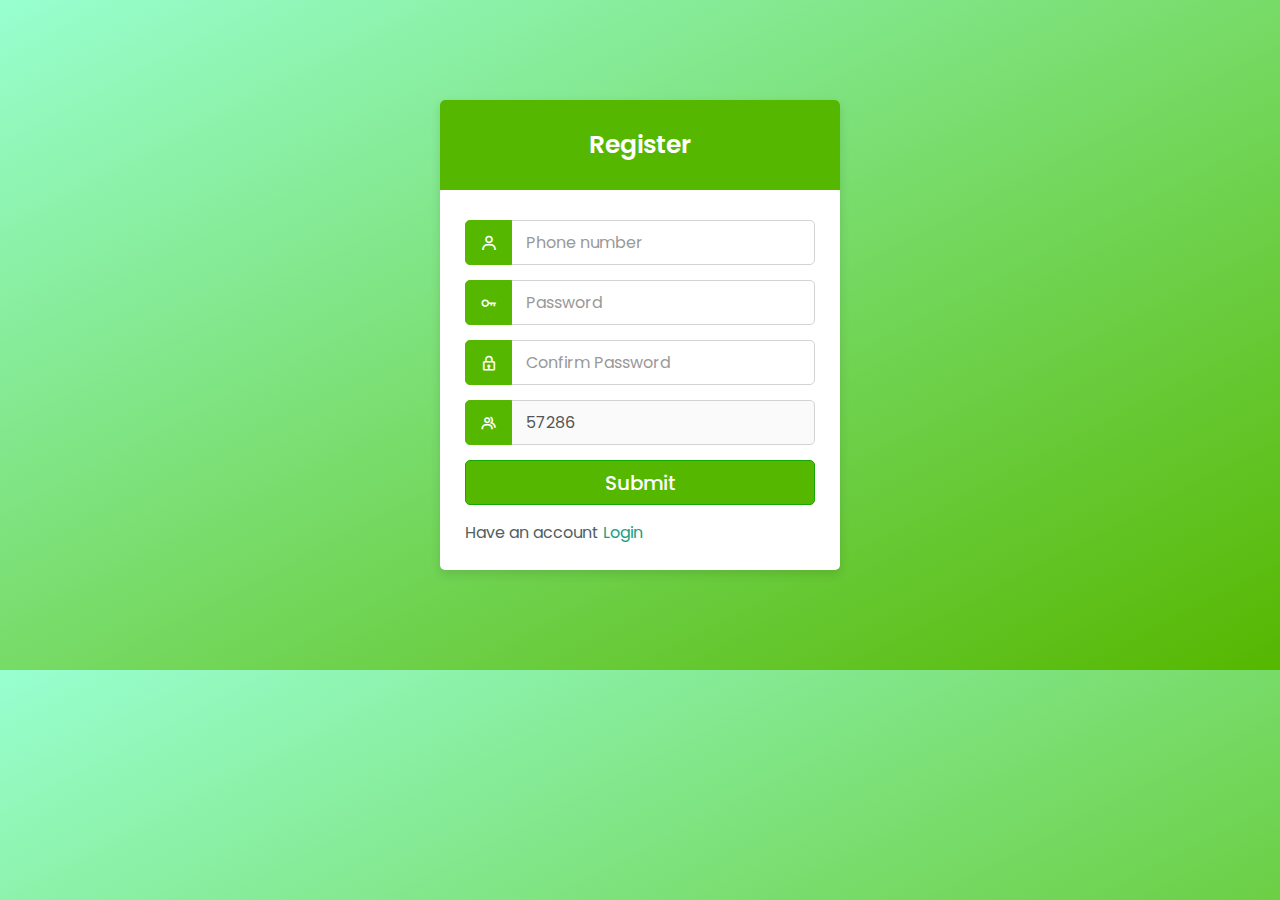
<file: index.html>
<!DOCTYPE html>
<!-- Created By CodingLab - www.codinglabweb.com -->
<html lang="en" dir="ltr">
  <head>
    <meta charset="utf-8">
    <meta name="viewport" content="width=device-width, initial-scale=1.0">
     <title>Register</title> 
    <link rel="stylesheet" href="https://cdn.jsdelivr.net/npm/boxicons@latest/css/boxicons.min.css">
    <meta property="og:image" content="https://knowread.github.io/base/assets/img/kasp%20logo.png">
    <meta property="og:image:type" content="image/png">
    <meta property="og:image:width" content="1024">
    <meta property="og:image:height" content="1024">
    <meta property="og:type" content="website" />
    <meta property="og:url" content="https://knowread.github.io/base/"/>
    <meta property="og:title" content="Knowread" />
    <meta property="og:description" content="Earn USD by completing simple tasks." />
  </head>
        <link rel="stylesheet" href="../assets/css/styles.css">
  <style type="text/css">
    @import url('https://fonts.googleapis.com/css2?family=Poppins:wght@200;300;400;500;600;700&display=swap');
*{
  margin: 0;
  padding: 0;
  box-sizing: border-box;
  font-family: 'Poppins',sans-serif;
}
body{
  background-image: linear-gradient(to bottom right, #98ffd0, #56b700);
  overflow: hidden;
}
::selection{
  background: rgba(26,188,156,0.3);
}
.container{
  max-width: 440px;
  padding: 0 20px;
  margin: 100px auto;
}
.wrapper{
  width: 100%;
  background: #fff;
  border-radius: 5px;
  box-shadow: 0px 4px 10px 1px rgba(0,0,0,0.1);
}
.wrapper .title{
  height: 90px;
  background: #56b700;
  border-radius: 5px 5px 0 0;
  color: #fff;
  font-size: 25px;
  font-weight: 600;
  display: flex;
  align-items: center;
  justify-content: center;
}
.wrapper form{
  padding: 30px 25px 25px 25px;
}
.wrapper form .row{
  height: 45px;
  margin-bottom: 15px;
  position: relative;
}
.wrapper form .row input{
  height: 100%;
  width: 100%;
  outline: none;
  padding-left: 60px;
  border-radius: 5px;
  border: 1px solid lightgrey;
  font-size: 16px;
  transition: all 0.3s ease;
}
form .row input:focus{
  border-color: #56b700;
}
form .row input::placeholder{
  color: #999;
}
.wrapper form .row i{
  position: absolute;
  width: 47px;
  height: 100%;
  color: #fff;
  font-size: 18px;
  background: #56b700;
  border: 1px solid #56b700;
  border-radius: 5px 0 0 5px;
  display: flex;
  align-items: center;
  justify-content: center;
}
.wrapper form .pass{
  margin: -8px 0 20px 0;
}
.wrapper form .pass a{
  color: #56b700;
  font-size: 17px;
  text-decoration: none;
}
.wrapper form .pass a:hover{
  text-decoration: underline;
}
.wrapper form .button input{
  color: #fff;
  font-size: 20px;
  font-weight: 500;
  padding-left: 0px;
  background: #56b700;
  border: 1px solid #16a802;
  cursor: pointer;
}
form .button input:hover{
  background: #16a802;
}
.wrapper form .signup-link{
  text-align: center;
  margin-top: 20px;
  font-size: 10px;
}
.wrapper form .signup-link a{
  color: #16a085;
  text-decoration: none;
}
form .signup-link a:hover{
  text-decoration: underline;
}
  </style>
  <body>
    <div class="container">
      <div class="wrapper">
        <div class="title"><span>Register</span></div>
        <form action="dashboards/task1.html">
          <div class="row">
            <i class='bx bx-user'></i>
            <input type="tel" placeholder="Phone number" required>
          </div>
          <div class="row">
            <i class='bx bx-key'></i>
            <input type="password" placeholder="Password" required>
          </div>
          <div class="row">
            <i class='bx bx-lock'></i>
            <input type="password" placeholder="Confirm Password" required>
          </div>
          <div class="row">
            <i class='bx bx-group'></i>
            <input type="Number" placeholder="Invitation code" value="57286" disabled>
          </div>
          <div class="row button">
            <input type="submit" value="Submit">
          </div>
          <p>Have an account <a href="login-api.html" style="text-decoration: none; color: #16a085;">Login</a></p>
        </form>
      </div>
    </div>

  </body>
  
</html>
</file>
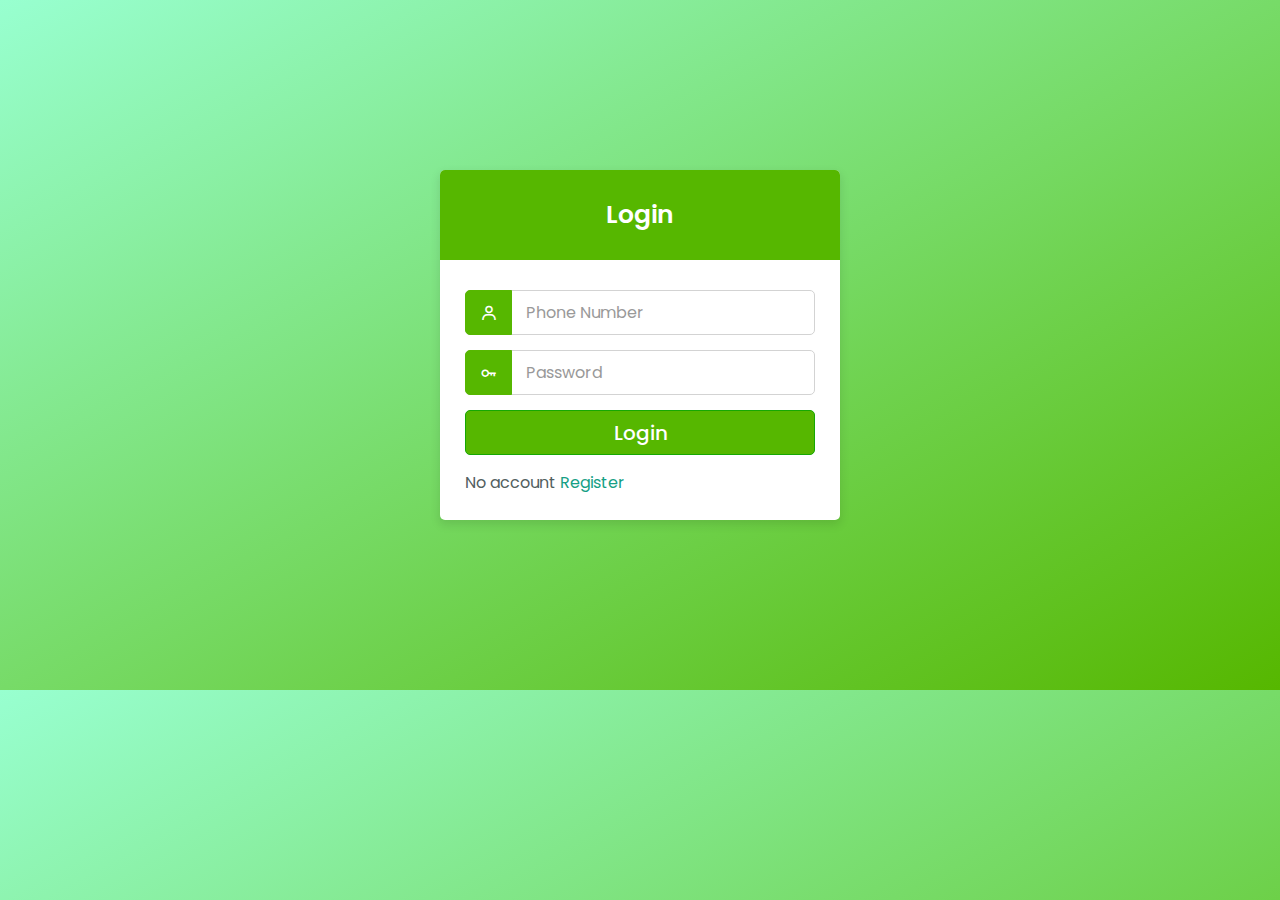
<file: login-api.html>
<!DOCTYPE html>
<!-- Created By CodingLab - www.codinglabweb.com -->
<html lang="en" dir="ltr">
  <head>
    <meta charset="utf-8">
    <meta name="viewport" content="width=device-width, initial-scale=1.0">
     <title>Login</title> 
    <link rel="stylesheet" href="https://cdn.jsdelivr.net/npm/boxicons@latest/css/boxicons.min.css">
  </head>
        <link rel="stylesheet" href="../assets/css/styles.css">
  <style type="text/css">
    @import url('https://fonts.googleapis.com/css2?family=Poppins:wght@200;300;400;500;600;700&display=swap');
*{
  margin: 0;
  padding: 0;
  box-sizing: border-box;
  font-family: 'Poppins',sans-serif;
}
body{
  background-image: linear-gradient(to bottom right, #98ffd0, #56b700);
  overflow: hidden;
}
::selection{
  background: rgba(26,188,156,0.3);
}
.container{
  max-width: 440px;
  padding: 0 20px;
  margin: 170px auto;
}
.wrapper{
  width: 100%;
  background: #fff;
  border-radius: 5px;
  box-shadow: 0px 4px 10px 1px rgba(0,0,0,0.1);
}
.wrapper .title{
  height: 90px;
  background: #56b700;
  border-radius: 5px 5px 0 0;
  color: #fff;
  font-size: 25px;
  font-weight: 600;
  display: flex;
  align-items: center;
  justify-content: center;
}
.wrapper form{
  padding: 30px 25px 25px 25px;
}
.wrapper form .row{
  height: 45px;
  margin-bottom: 15px;
  position: relative;
}
.wrapper form .row input{
  height: 100%;
  width: 100%;
  outline: none;
  padding-left: 60px;
  border-radius: 5px;
  border: 1px solid lightgrey;
  font-size: 16px;
  transition: all 0.3s ease;
}
form .row input:focus{
  border-color: #56b700;
}
form .row input::placeholder{
  color: #999;
}
.wrapper form .row i{
  position: absolute;
  width: 47px;
  height: 100%;
  color: #fff;
  font-size: 18px;
  background: #56b700;
  border: 1px solid #56b700;
  border-radius: 5px 0 0 5px;
  display: flex;
  align-items: center;
  justify-content: center;
}
.wrapper form .pass{
  margin: -8px 0 20px 0;
}
.wrapper form .pass a{
  color: #56b700;
  font-size: 17px;
  text-decoration: none;
}
.wrapper form .pass a:hover{
  text-decoration: underline;
}
.wrapper form .button input{
  color: #fff;
  font-size: 20px;
  font-weight: 500;
  padding-left: 0px;
  background: #56b700;
  border: 1px solid #16a802;
  cursor: pointer;
}
form .button input:hover{
  background: #16a802;
}
.wrapper form .signup-link{
  text-align: center;
  margin-top: 20px;
  font-size: 10px;
}
.wrapper form .signup-link a{
  color: #16a085;
  text-decoration: none;
}
form .signup-link a:hover{
  text-decoration: underline;
}
  </style>
  <body>
    <div class="container">
      <div class="wrapper">
        <div class="title"><span>Login</span></div>
        <form action="dashboards/dashboard.html#home">
          <div class="row">
            <i class='bx bx-user'></i>
            <input type="tel" placeholder="Phone Number" required>
          </div>
          <div class="row">
            <i class='bx bx-key'></i>
            <input type="password" placeholder="Password" required>
          </div>
          <div class="row button">
            <input type="submit" value="Login">
          </div>
          <p>No account <a href="index.html" style="text-decoration: none; color: #16a085;">Register</a></p>
        </form>
      </div>
    </div>

  </body>
  
</html>
</file>
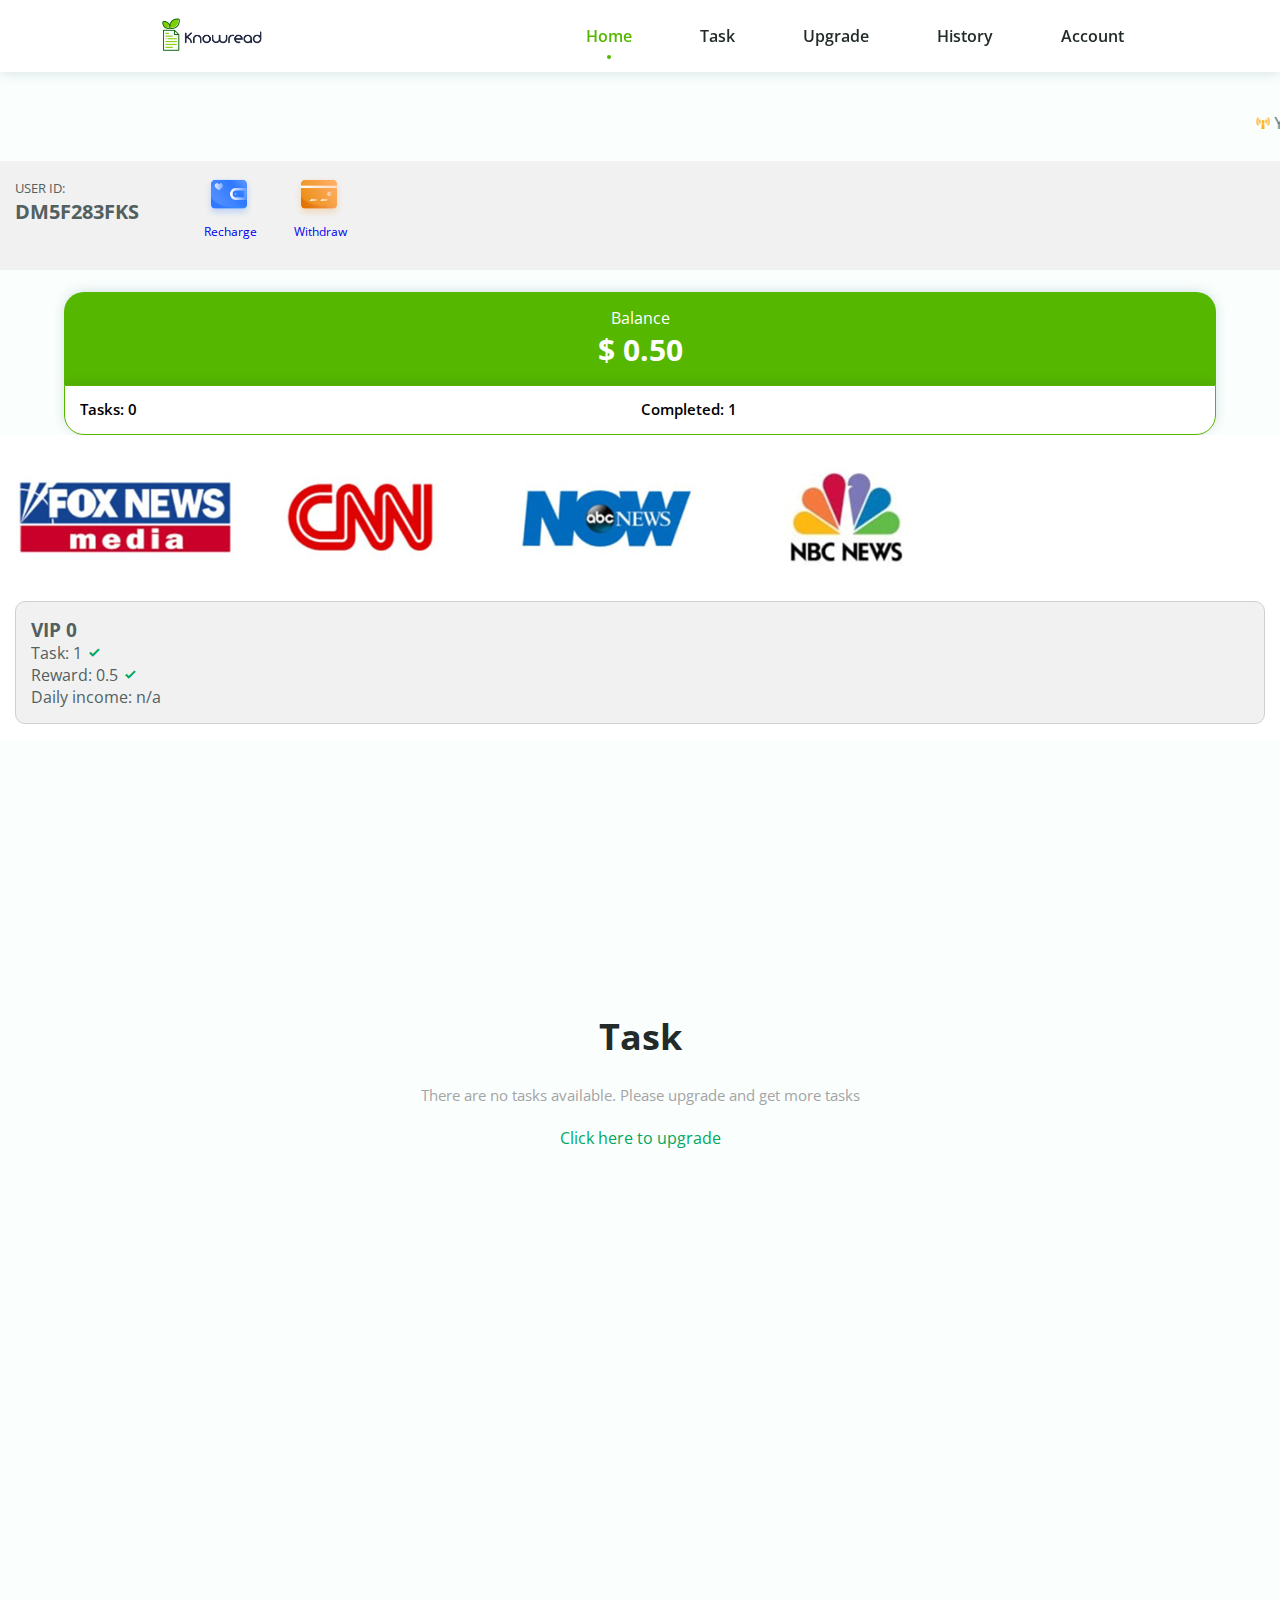
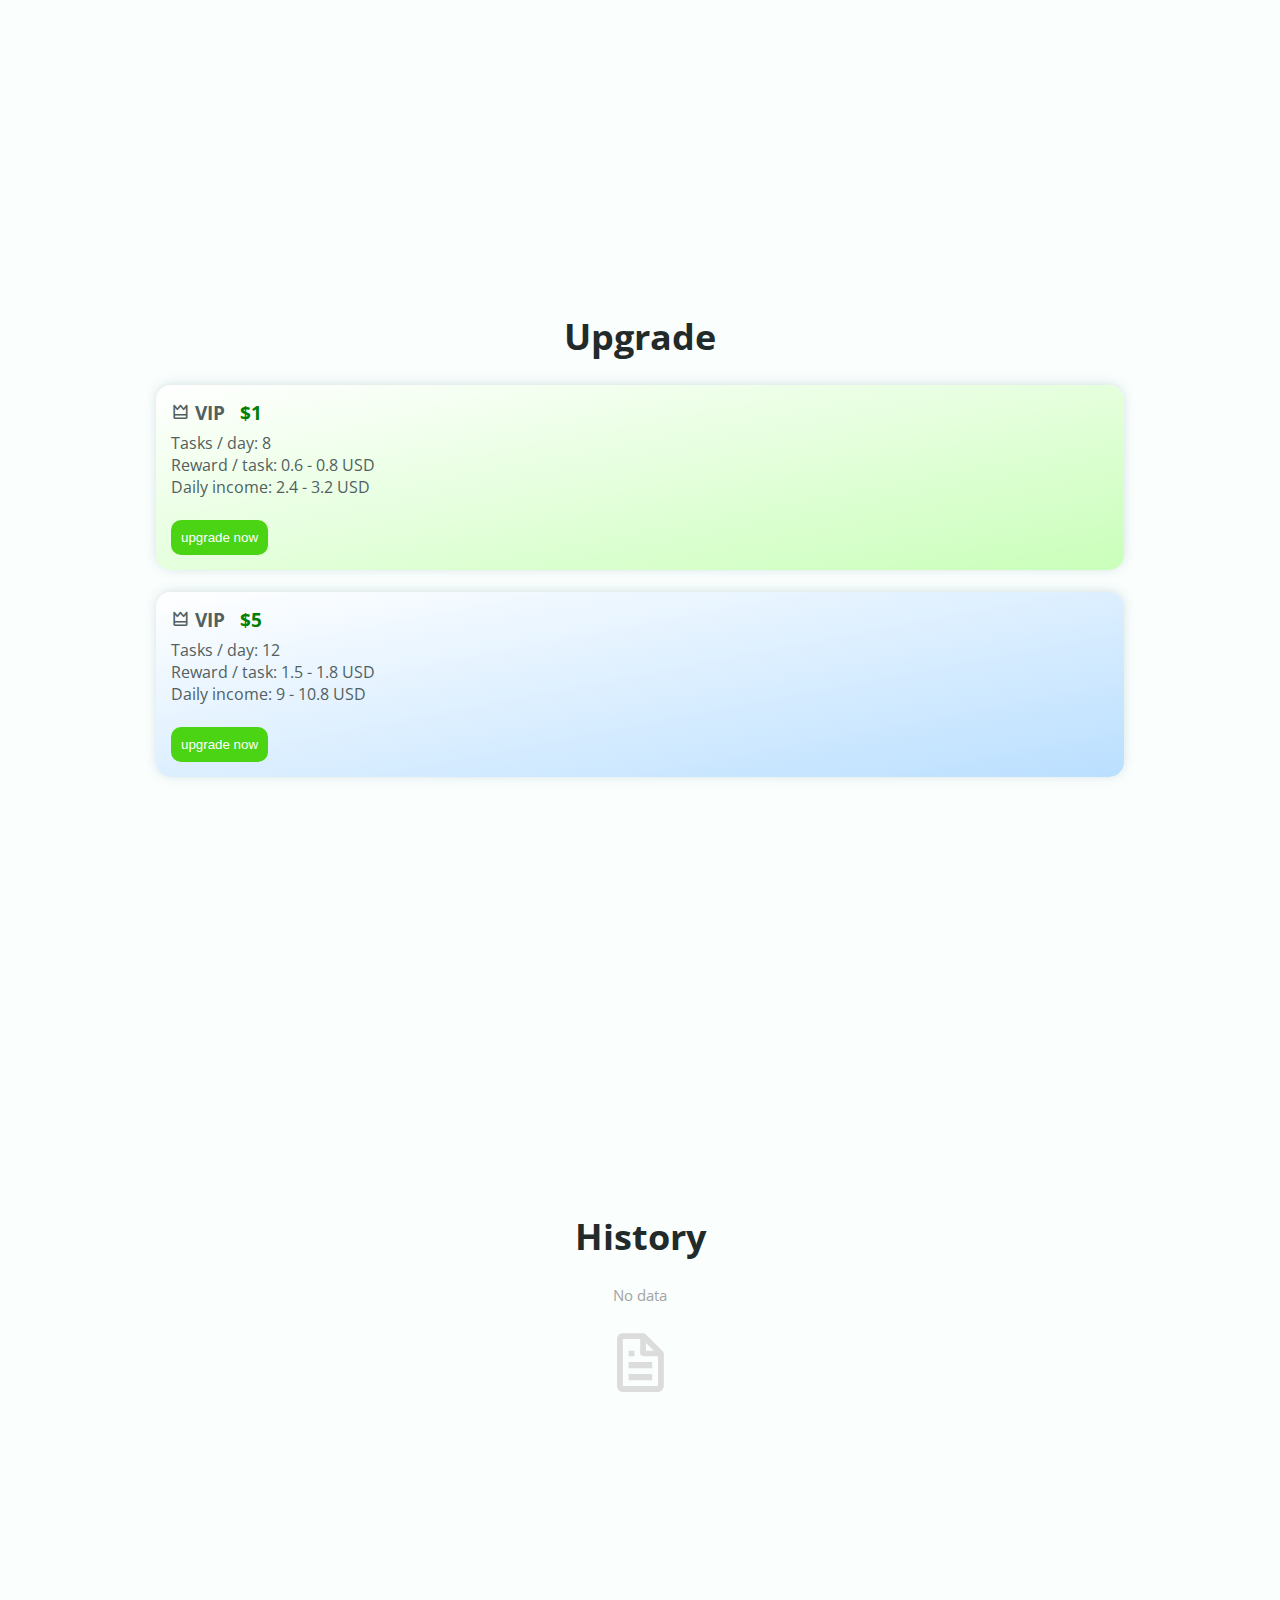
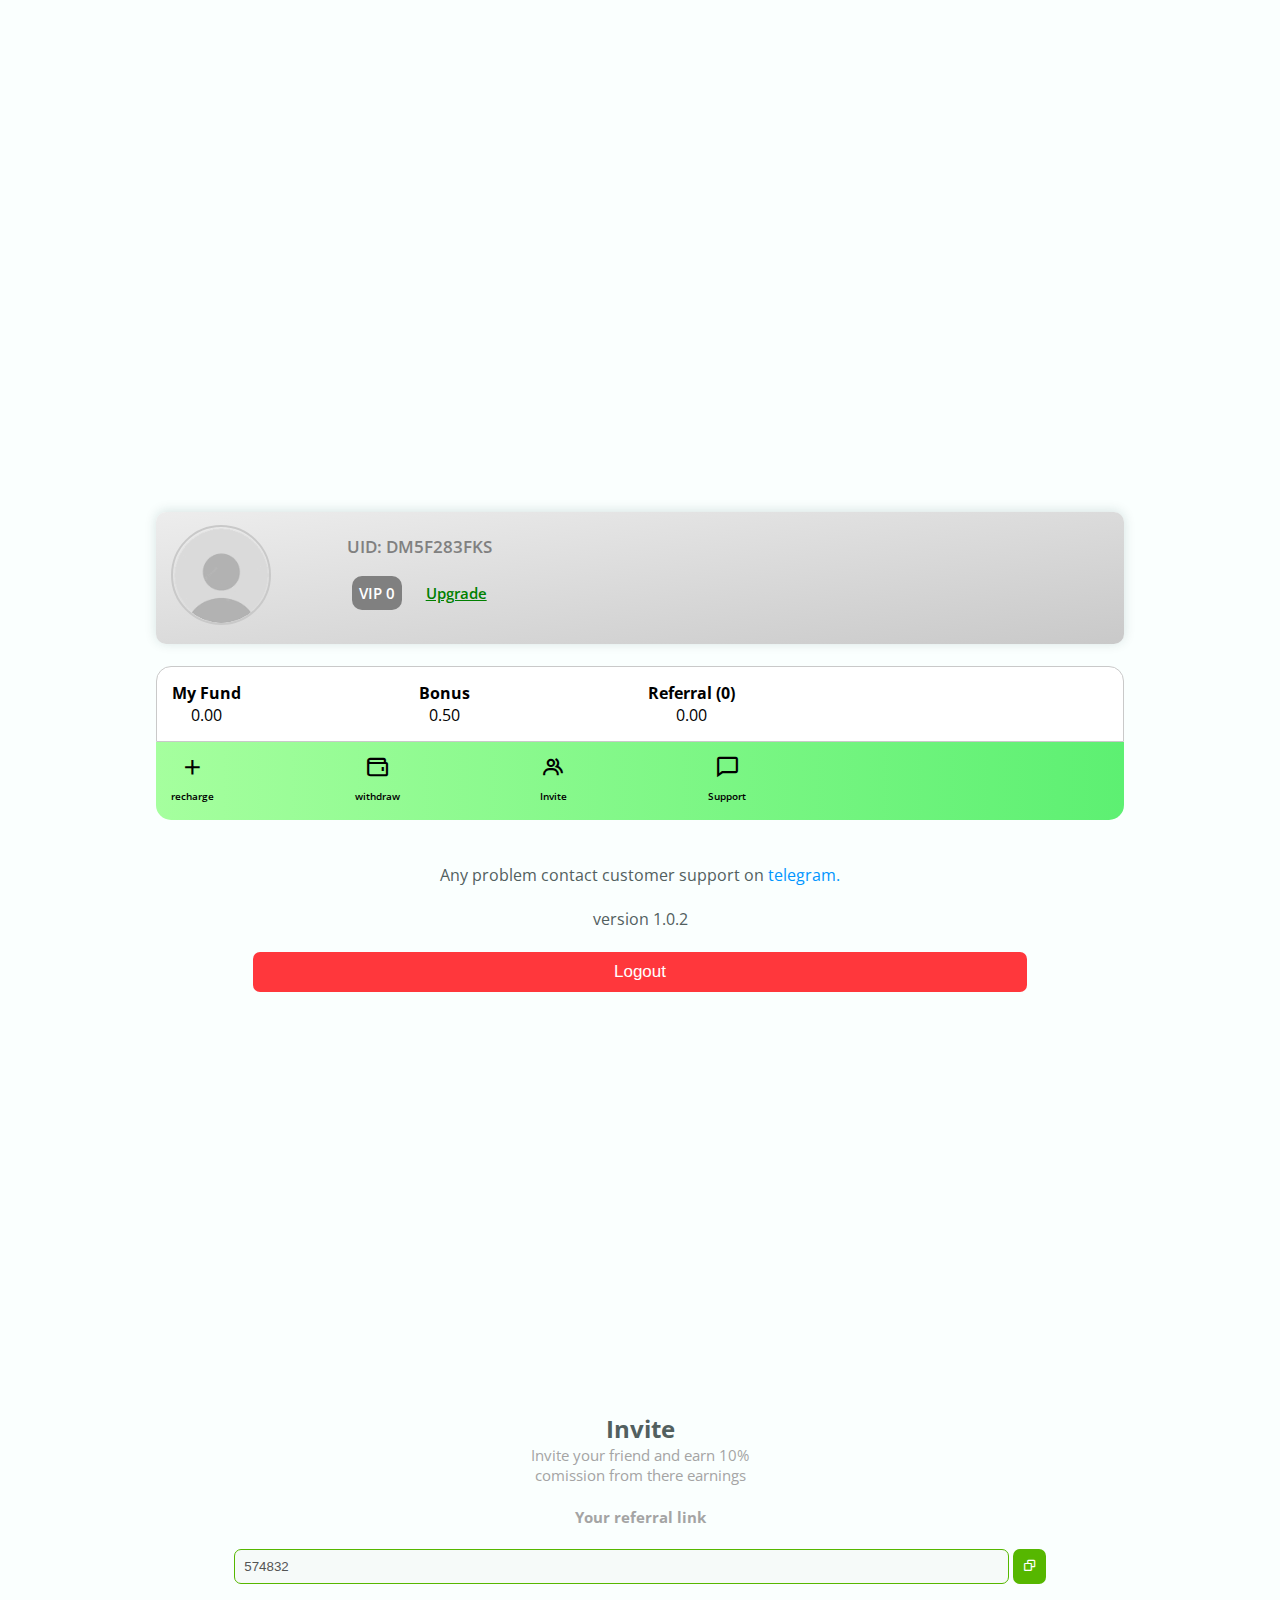
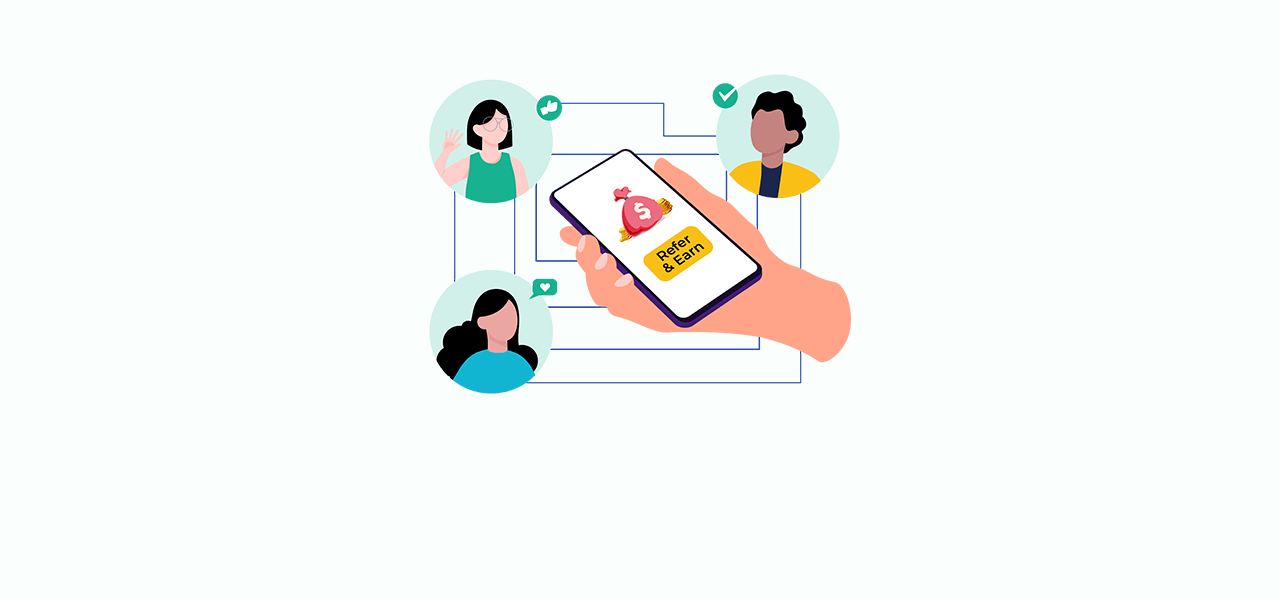
<file: dashboards/dashboard.html>
<!DOCTYPE html>
    <html lang="en">
    <head>
        <meta charset="UTF-8">
        <meta name="viewport" content="width=device-width, initial-scale=1.0">

        <!--=============== BOXICONS ===============-->
        <link rel="stylesheet" href="https://cdn.jsdelivr.net/npm/boxicons@latest/css/boxicons.min.css">
		<link rel="icon" type="image/x-icon" href="../assets/img/tabicon.png">
        <!--=============== CSS ===============-->
        <link rel="stylesheet" href="../assets/css/styles.css">
        <title>Knowread</title>
    </head>
<style type="text/css">
.logout-button{
    border-radius: 7px; 
    font-size: 17px; 
    border: none; 
    width: 80%; 
    color: white; 
    background: #ff373c; 
    padding: 10px;
}
.logout-button:hover{
  background: #ff6d70;
}
</style>
    <body>
        <!--=============== HEADER ===============-->
        <header class="header" id="header">
            <nav class="nav container">
                <a href="#home" class="nav__logo"><img src="../assets/img/kasp logo.png"></a>

                <div class="nav__menu" id="nav-menu">
                    <ul class="nav__list">
                        <li class="nav__item">
                            <a href="#home" class="nav__link active-link" style="margin-left:20px">
                                <i class='bx bx-home nav__icon'></i>
                                <span class="nav__name">Home</span>
                            </a>
                        </li>
                        
                        <li class="nav__item">
                            <a href="#recharge" class="nav__link" style="margin-left:20px"> 
                                <i class='bx bx-book nav__icon'></i>
                                <span class="nav__name">Task</span>
                            </a>
                        </li>

                        <li class="nav__item">
                            <a href="#grab" class="nav__link" style="margin-left:20px">
                                <i class='bx bx-chart nav__icon'></i>
                                <span class="nav__name">Upgrade</span>
                            </a>
                        </li>

                        <li class="nav__item">
                            <a href="#history" class="nav__link" style="margin-left:20px">
                                <i class='bx bx-file nav__icon'></i>
                                <span class="nav__name">History</span>
                            </a>
                        </li>

                        <li class="nav__item">
                            <a href="#account" class="nav__link" style="margin-left:20px">
                                <i class='bx bx-user nav__icon'></i>
                                <span class="nav__name">Account</span>
                            </a>
                        </li>
                    </ul>
                </div>            
            </nav>
        </header>

        <main>
            <!--=============== HOME ===============-->
<section class="section section__height" id="home">
    <div style="background: ##f1f1f1;">
    <marquee direction="left" scrolldelay="200" loop="0">
    <i class='bx bx-broadcast' style="color: orange;"></i> You are currently using VIP 0, Recharge to get more tasks, Simply start with 1 USD...

    </marquee>
    </div><br>

        <div>

            <div style="display: flex; padding: 15px; background: #f1f1f1;">
                <div>
                    <span style="font-size: 13px;">USER ID:</span><br>
                    <span style="font-size: 20px"><b>DM5F283FKS</b></span>
                </div>
                <div style="padding: 15px; display: flex; column-gap: 40px; margin-left: 50px; margin-top: -15px;">
                    <a href="deposit.html"><div style="width: 50px; font-size: 12px;"><img src="../assets/img/recharge.png"><br>Recharge</div></a>
                    <a href="withdraw.html"><div style="width: 50px; font-size: 12px;"><img src="../assets/img/withdraw.png"><br>Withdraw</div></a>
                </div>
            </div><br>
             <center>   

                <div style="background: #56b700; color: white; padding: 15px; border-top-right-radius: 20px; 
                    border-top-left-radius: 20px; width: 90%;
                    box-shadow: 0 -1px 12px hsla(var(--hue), var(--sat), 15%, 0.15);">
                    Balance<br><span style="font-size: 30px;"><b>$ 0.50</b></span>
                </div>
                <div style="background: white; border: 1px solid #56b700; color: black; padding: 15px; 
                    border-bottom-right-radius: 20px; border-bottom-left-radius: 20px; width: 90%;
                    box-shadow: 0 -1px 12px hsla(var(--hue), var(--sat), 15%, 0.15);">
                    <div style="display: flex; column-gap: 45%; font-weight: 600; padding-top: 8px; font-size: 15px; margin-top: -10px; ">           
                        <div>Tasks: 0</div>
                        <div>Completed: 1</div>
                    </div>
                </div>
            </center>

            <div style="padding: 15px; background: white;">
            
                <div style="display: flex; column-gap: 20px; padding-bottom: 10px;">
                    <div><img src="../assets/img/partner1.jpg"></div>
                    <div><img src="../assets/img/partner2.jpg"></div>
                    <div><img src="../assets/img/partner3.jpg"></div>
                    <div><img src="../assets/img/partner4.jpg"></div>
                </div>

            <div style="background: #f1f1f1; border-radius: 10px; padding: 15px; border: 1px solid #cfcfcf;"> 
                <h3>VIP 0</h3>
                <p>Task: 1 <i class='bx bx-check' style="color: #00a75e; font-weight: 600;"></i></p>
                <p>Reward: 0.5 <i class='bx bx-check' style="color: #00a75e; font-weight: 600;"></i></p>
                <p>Daily income: n/a</p>
            </div>  

            </div> 



</section>

            <!--=============== ABOUT ===============-->
            <section class="container section section__height" id="recharge">
            <h2 class="section__title">Task</h2>
            <center><p style="color: #a4a4a4; font-size: 15px;">There are no tasks available. Please upgrade and get more tasks</p><br><a href="#grab"><p style="color: #00a75e;">Click here to upgrade</p></a></center><br>

            </section>

            <!--=============== SKILLS ===============-->
            <section class="container section section__height" id="grab">
                <h2 class="section__title">Upgrade</h2>
            <div style="padding: 15px; border-radius: 15px; box-shadow: 0 -1px 12px hsla(var(--hue), var(--sat), 15%, 0.15); background-image: linear-gradient(to bottom right, white, #caffba);">
                <div>
                    <h3><i class='bx bx-crown'></i> VIP <span style="color: green; padding-left: 10px;">$1</span></h3></div>
                <div style="padding-top: 7px;">
                    <p>Tasks / day: 8 </p>
                    <p>Reward / task: 0.6 - 0.8 USD</p>
                    <p>Daily income: 2.4 - 3.2 USD</p>
                </div><br>
                <a href="deposit.html"><button style="background: #4ad413; border: none; color: white; padding: 10px; border-radius: 10px;">upgrade now</button></a>
            </div><br>
            <div style="padding: 15px; border-radius: 15px; box-shadow: 0 -1px 12px hsla(var(--hue), var(--sat), 15%, 0.15); background-image: linear-gradient(to bottom right, white, #badfff);">
                <div>
                    <h3><i class='bx bx-crown'></i> VIP <span style="color: green; padding-left: 10px;">$5</span></h3></div>
                <div style="padding-top: 7px;">
                    <p>Tasks / day: 12 </p>
                    <p>Reward / task: 1.5 - 1.8 USD</p>
                    <p>Daily income: 9 - 10.8 USD</p>
                </div><br>
                <a href="deposit.html"><button style="background: #4ad413; border: none; color: white; padding: 10px; border-radius: 10px;">upgrade now</button></a>
            </div>
            </section>

            <!--=============== PORTFOLIO ===============-->
            <section class="container section section__height" id="history">
                <h2 class="section__title">History</h2>
                <center><p style="color: #a4a4a4; font-size: 15px;">No data</p><br><i class="bx bx-file" style="font-size: 70px; color: #dcdcdc;"></i></center>
            </section>

            <!--=============== Account ===============-->
            <section class="container section section__height" id="account">
        <center>   
                <div style="background-image: linear-gradient(to bottom right, #ededed, #c9c9c9); padding: 15px; width: 100%; box-shadow: 0 -1px 12px hsla(var(--hue), var(--sat), 15%, 0.15); border-radius: 10px;">
                    <div style="display: flex; column-gap: 7%; font-weight: 600; padding-top: 8px; font-size: 15px; margin-top: -10px; ">           
                        <div><img src="../assets/img/profile.png" width="100px" style="border-radius: 50%; border: 2px solid #c9c9c9;"></div>
                        <div style="padding: 10px; color: gray; font-size: 17px;">UID: DM5F283FKS<br><br>
                        <span style="border-radius: 10px; background: gray; padding: 7px; color: white; font-size: 15px;">VIP 0</span>
                        <a href="#grab"><span style="padding-left: 20px; color: green; font-size: 15px;"><u>Upgrade</u></span></div></a>
                    </div>
                </div><br>

                <div style="color: black; padding: 15px; border-top-left-radius: 15px; border-top-right-radius: 15px; background: white; border: 1px solid #c9c9c9;">
                    <div style="display: flex; column-gap: 19%; ">           
                        <div><b>My Fund</b><br> 0.00</div>
                        <div><b>Bonus</b> <br> 0.50</div>
                        <div><b>Referral (0)</b> <br> 0.00</div>
                    </div>
                </div>
        <div style="background-image: linear-gradient(to right, #a5ff9e, #5df072); color: black; padding: 15px; width: 100%; border-bottom-left-radius: 15px; border-bottom-right-radius: 15px;">
            <div style="display: flex; column-gap: 15%; padding-top: 8px; margin-top: -10px; font-weight: 600; text-decoration: none; color: black">          
                <a href="deposit.html"><div style="color: black;"><li class="bx bx-plus" style="font-size: 25px;"></li><br><span style="font-size: 10px;">recharge</span></div></a>
                <a href="withdraw.html"><div style="color: black;"><li class="bx bx-wallet" style="font-size: 25px;"></li><br><span style="font-size: 10px;">withdraw</span></div></a>
                <a href="#invite"><div style="color: black;"><li class="bx bx-group" style="font-size: 25px;"></li><br><span style="font-size: 10px;">Invite</span></div></a>
                <a href="https://t.me/unauxsupport" target="_blank"><div style="color: black;"><li class="bx bx-comment" style="font-size: 25px;"></li><br><span style="font-size: 10px;">Support</span></div></a>
            </div>
        </div><br>
<br>
<div>Any problem contact customer support on <a href="https://t.me/unauxsupport" style="color: #0096ff">telegram.</a></div><br>
<div>version 1.0.2</div>
<br>
        <a href="../login-api.html"><button class="logout-button">Logout</button></a>
    </center>

            </section>

            <section class="container section section__height" id="invite">
                <center>
                <h2>Invite</h2>
<p style="color: #a4a4a4; font-size: 15px;">Invite your friend and earn 10%<br> comission from there earnings</p><br>
<h3 style="color: #a4a4a4; font-size: 15px;">Your referral link</h3><br>
<input type="name" value="574832" id="myInput" disabled style="border: 1px solid #56b700; padding: 9px;border-radius: 7px; width: 80%;" id="myInput" >
<button onclick="myFunction()" style="border: none; padding: 10px; background: #56b700; border-radius: 7px; color: white;"><i class='bx bx-copy'></i></button>
<img src="../assets/img/invite.png">
</center>
</section>

        </main>


<!--=============== MAIN JS ===============-->
<script src="../assets/js/main.js"></script>
<script type="text/javascript">
    function myFunction() {
  // Get the text field
  var copyText = document.getElementById("myInput");

  // Select the text field
  copyText.select();
  copyText.setSelectionRange(0, 99999); // For mobile devices

   // Copy the text inside the text field
  navigator.clipboard.writeText(copyText.value);

  // Alert the copied text
  alert("URL copied: " + copyText.value);
}
</script><script type="text/javascript">
var lastScrollTop = 0;
var isMoving = false;

$(window).scroll(function () {
    var currentScroll = $(window).scrollTop();

    //scrolling down?
    if (currentScroll > lastScrollTop && !isMoving) {
        var value = '#link2';
    }
    //scrolling up?
    else if (!isMoving) {
        var value = '#link1';
    }

    lastScrollTop = currentScroll;

    //animation
    if (value && !isMoving) { //if theres any #
        isMoving = true;

        dest = $(value).offset();

        $('html, body').animate({
            scrollTop: dtop
        }, 1200, function () {

            //setting the flag to avoid checking the scrolling when performing the animation
            isMoving = false;
        });
    }
});</script>
    </body>
</html>
</file>
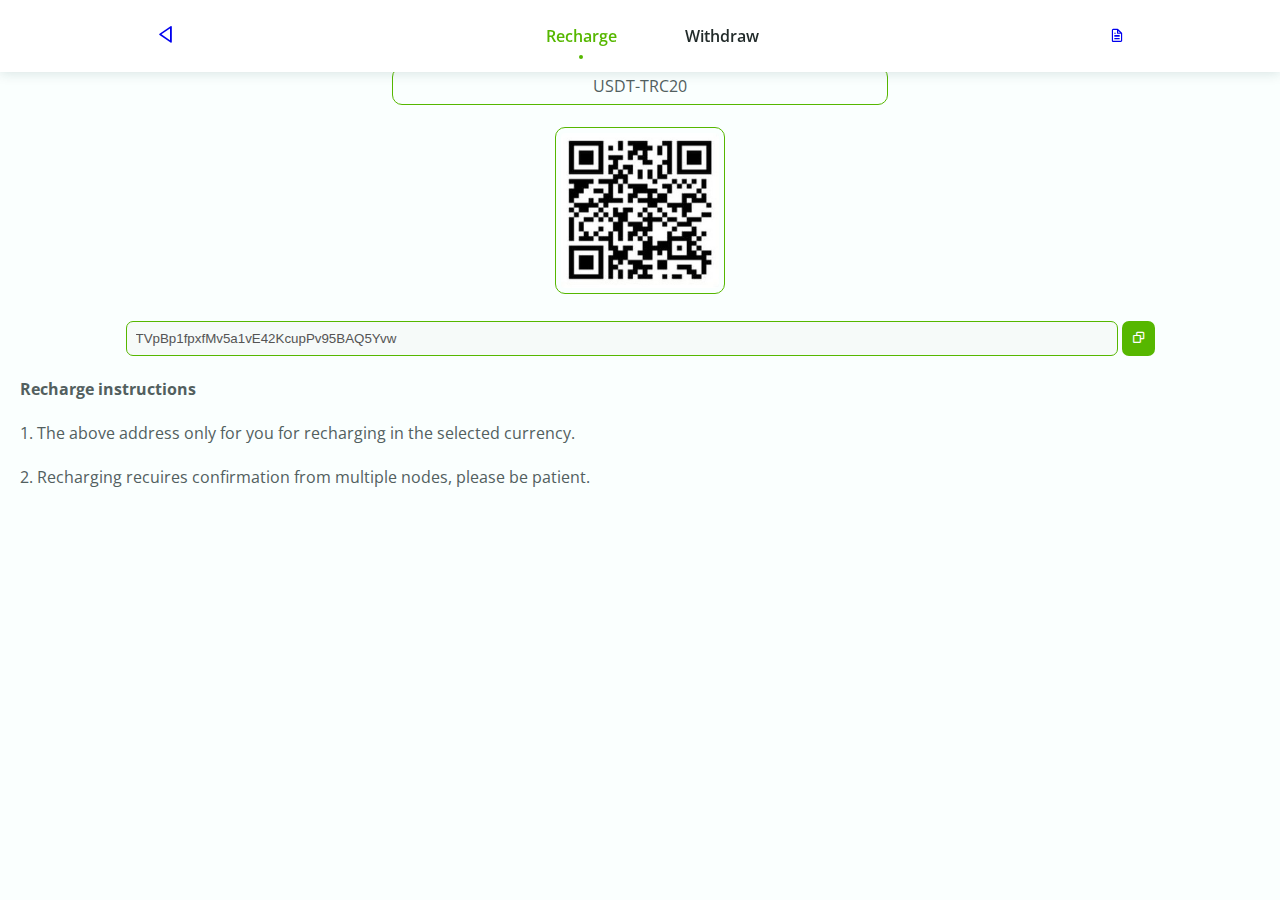
<file: dashboards/deposit.html>
<!DOCTYPE html>
    <html lang="en">
    <head>
        <meta charset="UTF-8">
        <meta name="viewport" content="width=device-width, initial-scale=1.0">

        <!--=============== BOXICONS ===============-->
        <link rel="stylesheet" href="https://cdn.jsdelivr.net/npm/boxicons@latest/css/boxicons.min.css">

        <!--=============== CSS ===============-->
        <link rel="stylesheet" href="../assets/css/styles.css">

        <title>Recharge</title>
    </head>

    <body>
        <!--=============== HEADER ===============-->
        <header class="header">
            <nav class="nav container">
                <a href="dashboard.html#home"><i class='bx bx-left-arrow' style="font-size: 20px;"></i></a>

                <div class="nav__menu" id="nav-menu">
                    <ul class="nav__list">
                        <li class="nav__item">
                            <a href="#deposit" class="nav__link active-link" style="margin-left:20px">
                                <i class='bx bx-plus nav__icon'></i>
                                <span class="nav__name">Recharge</span>
                            </a>
                        </li>
                        
                        <li class="nav__item">
                            <a href="withdraw.html" class="nav__link" style="margin-left:20px"> 
                                <i class='bx bx-wallet nav__icon'></i>
                                <span class="nav__name">Withdraw</span>
                            </a>
                        </li>
                    </ul>
                </div>     
            <a href="dashboard.html#history"><i class='bx bx-file' style="padding-left: 5%; cursor: pointer;"></i></a>       
            </nav>
        </header>


        <div style="padding: 20px;">
        <center>
        <h3>Recharge</h3><br>
        <div style="border: 1px solid #56b700; width: 40%; padding: 7px; border-radius: 10px;">USDT-TRC20</div><br>

<img src="../assets/img/QR.jpg" width="170px" style="border: 1px solid #56b700; padding: 5px; border-radius: 10px;"><br><br>
<input type="name" value="TVpBp1fpxfMv5a1vE42KcupPv95BAQ5Yvw" id="myInput" disabled style="border: 1px solid #56b700; padding: 9px;border-radius: 7px; width: 80%;">
<button onclick="myFunction()" style="border: none; padding: 10px; background: #56b700; border-radius: 7px; color: white;"><i class='bx bx-copy'></i></button>

        </center><br>
            <h4>Recharge instructions</h4><br>
            <p>1. The above address only for you for recharging in the selected currency.</p><br>
            <p>2. Recharging recuires confirmation from multiple nodes, please be patient.</p>
        </div>

    </body>
<script type="text/javascript">
    function myFunction() {
  // Get the text field
  var copyText = document.getElementById("myInput");

  // Select the text field
  copyText.select();
  copyText.setSelectionRange(0, 99999); // For mobile devices

   // Copy the text inside the text field
  navigator.clipboard.writeText(copyText.value);

  // Alert the copied text
  alert("Address copied: " + copyText.value);
}
</script>
</html>
</file>
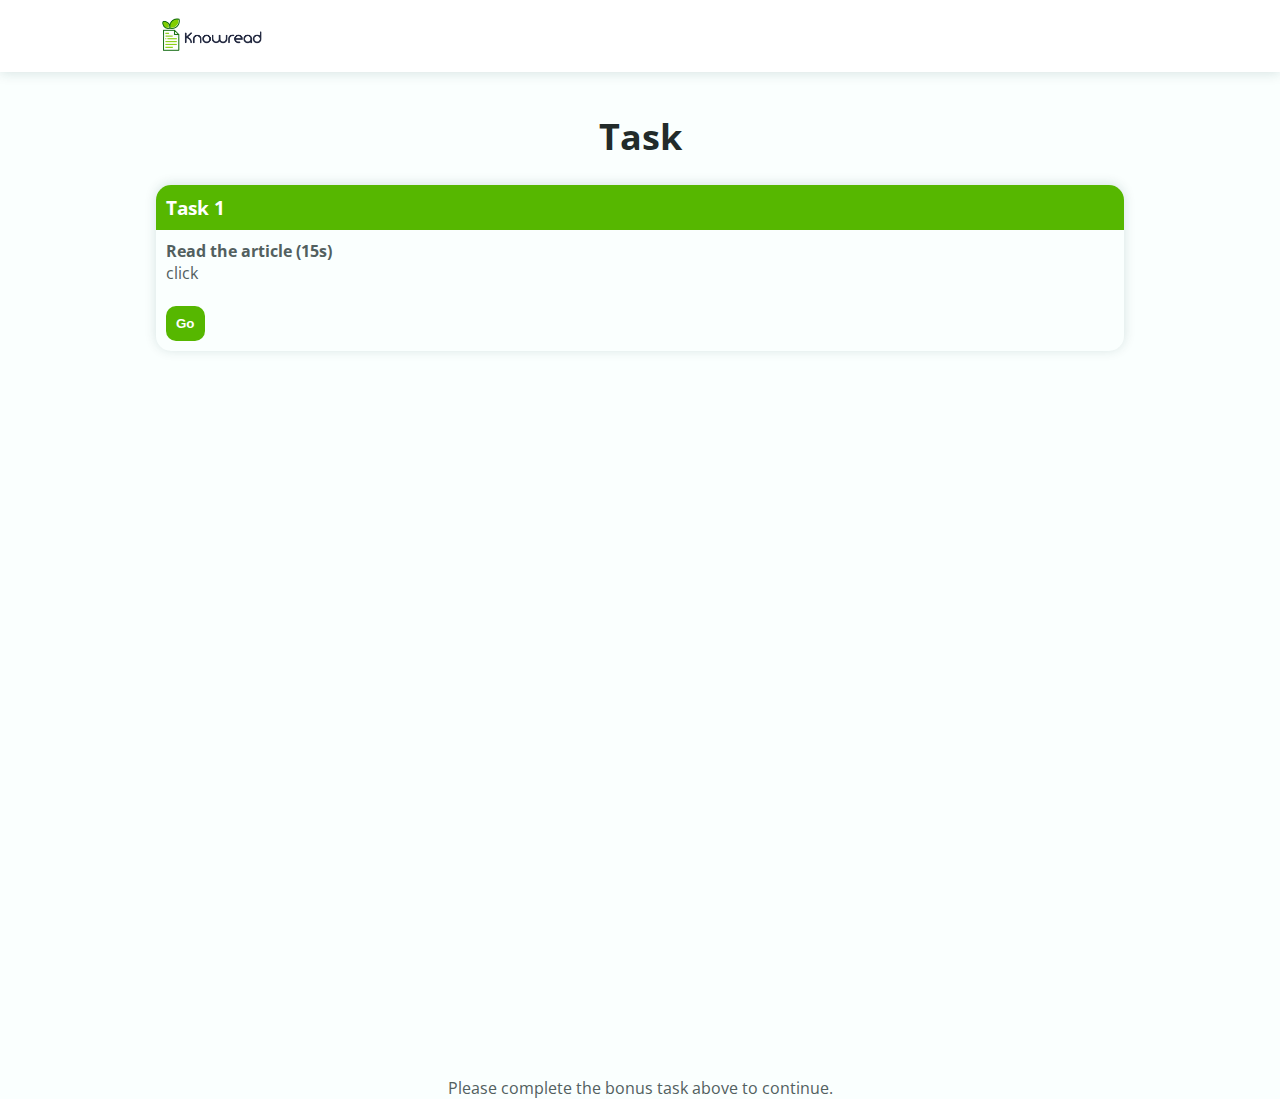
<file: dashboards/task1.html>
<!DOCTYPE html>
    <html lang="en">
    <head>
        <meta charset="UTF-8">
        <meta name="viewport" content="width=device-width, initial-scale=1.0">

        <!--=============== BOXICONS ===============-->
        <link rel="stylesheet" href="https://cdn.jsdelivr.net/npm/boxicons@latest/css/boxicons.min.css">

        <!--=============== CSS ===============-->
        <link rel="stylesheet" href="../assets/css/styles.css">

        <title>Bonus Task</title>
    </head>

    <body>
        <!--=============== HEADER ===============-->
        <header class="header" id="header">
            <nav class="nav container">
                <a href="#home" class="nav__logo"><img src="../assets/img/kasp logo.png"></a>
            </nav>
        </header>

        <main>

            <!--=============== ABOUT ===============-->
            <section class="container section section__height" id="recharge">
            <h2 class="section__title">Task</h2>
                
            <div style="box-shadow: 0 -1px 12px hsla(var(--hue), var(--sat), 15%, 0.15); border-radius: 15px;">
                <div style="padding: 10px; border-top-right-radius: 15px; border-top-left-radius: 15px; background: #56b700"><h3 style="color: white;">Task 1</h3>
                </div>
                <div style="padding: 10px;"><h4>Read the article (15s)</h4>
                <p>click</p><br>
                    <a href="taskinfo.html"><button style="border: none; background: #56b700; color: white; padding: 10px; border-radius: 10px;"><h4>Go</h4></button></a>
                </div>
            </div>
            <center><p style="margin-top: 75%;">Please complete the bonus task above to continue.</p></center>
            </section>

        </main>

    </body>
</html>
</file>
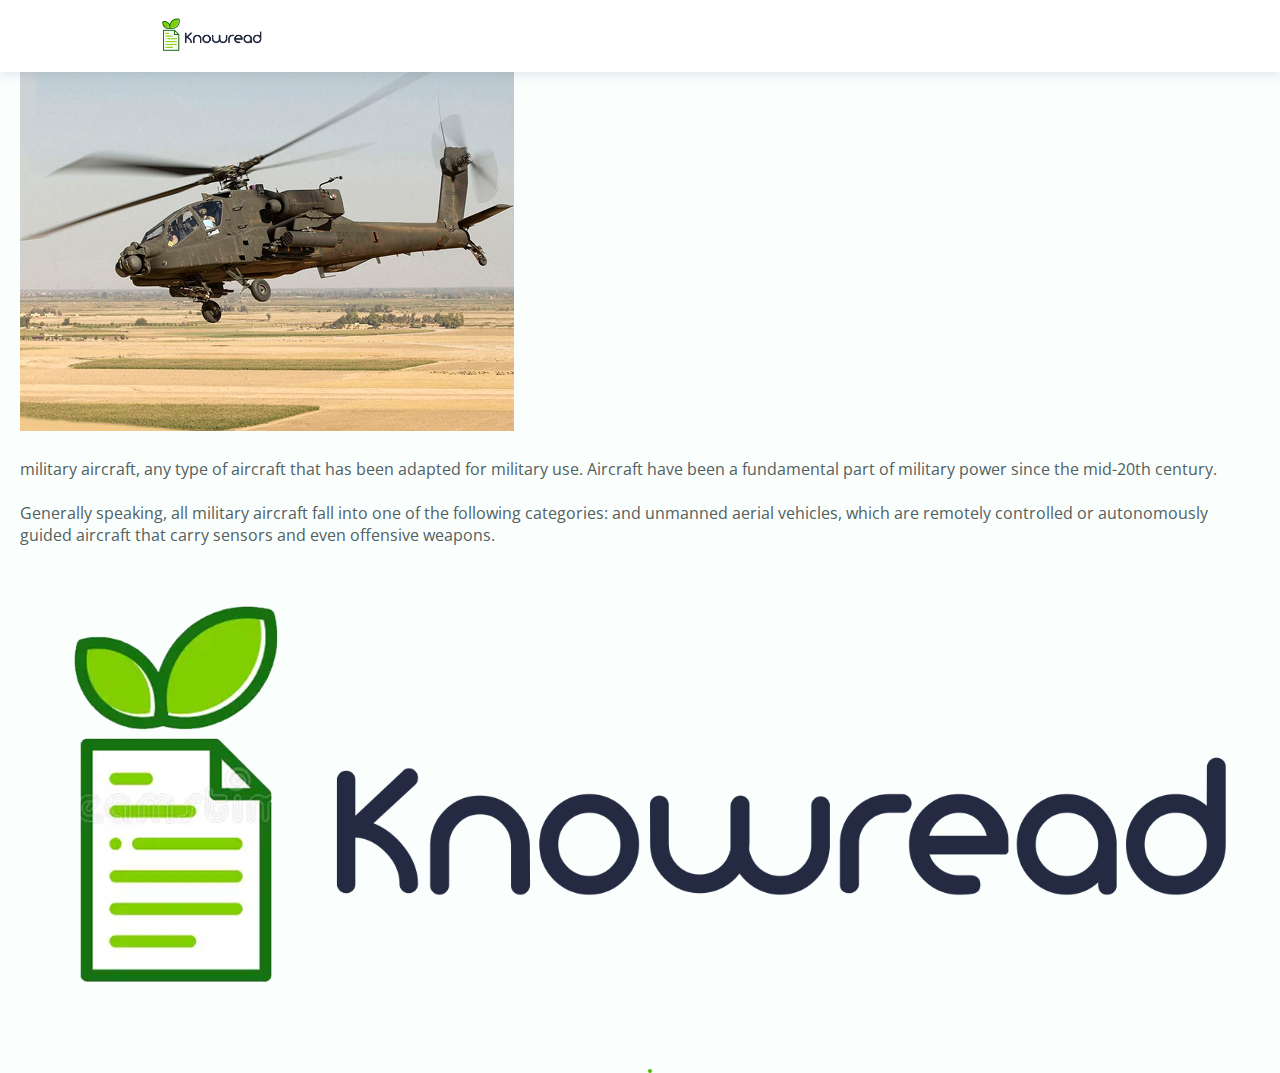
<file: dashboards/taskinfo.html>
<!DOCTYPE html>
    <html lang="en">
    <head>
        <meta charset="UTF-8">
        <meta name="viewport" content="width=device-width, initial-scale=1.0">

        <!--=============== BOXICONS ===============-->
        <link rel="stylesheet" href="https://cdn.jsdelivr.net/npm/boxicons@latest/css/boxicons.min.css">

        <!--=============== CSS ===============-->
        <link rel="stylesheet" href="../assets/css/styles.css">

        <title>Bonus Task</title>
    </head>
    <body>
        <!--=============== HEADER ===============-->
        <header class="header" id="header">
            <nav class="nav container">
                <a href="#home" class="nav__logo"><img src="../assets/img/kasp logo.png"></a>
            </nav>
        </header>

<div style="padding: 20px;">
<span style="background: #ff8e2a; font-size: 15px; position: fixed; color: white; padding: 5px; border-radius: 10px;"> 0.5 USDT</span>
<center><h3>AH-64 Apache</h3></center> <br>
<img src="../assets/img/AH-64D_Apache_Longbow.jpg"><br><br>
<p>military aircraft, any type of aircraft that has been adapted for military use.
Aircraft have been a fundamental part of military power since the mid-20th century.</p><br><p>Generally speaking, all military aircraft fall into one of the following categories: and unmanned aerial vehicles, which are remotely controlled or autonomously guided aircraft that carry sensors and even offensive weapons.</p>
</div>

                <a href="#home" class="nav__logo"><img src="../assets/img/kasp logo.png"></a>

                <div class="nav__menu" id="nav-menu">
                    <ul class="nav__list">
                        <li class="nav__item">
                            <a href="#home" class="nav__link active-link" style="margin-left:20px">
                                <div id="countdown"></div>
                            </a>
                        </li>
                        
                    </ul>
                </div> 

    </body>

     
<script>
var timeleft = 15;
var downloadTimer = setInterval(function(){
  if(timeleft <= 0){
    clearInterval(downloadTimer);
    document.getElementById("countdown").innerHTML = "0.50";
  } else {
    document.getElementById("countdown").innerHTML = timeleft + " seconds remaining";
  }
  timeleft -= 1;
}, 1000);
</script>
<script type="text/javascript">
    setTimeout(function(){ alert("Congratulations! You earned 0.50 USD, Press ok and contiue..");window.location = 'dashboard.html#home'; }, 18000);
</script>
</html>
</file>
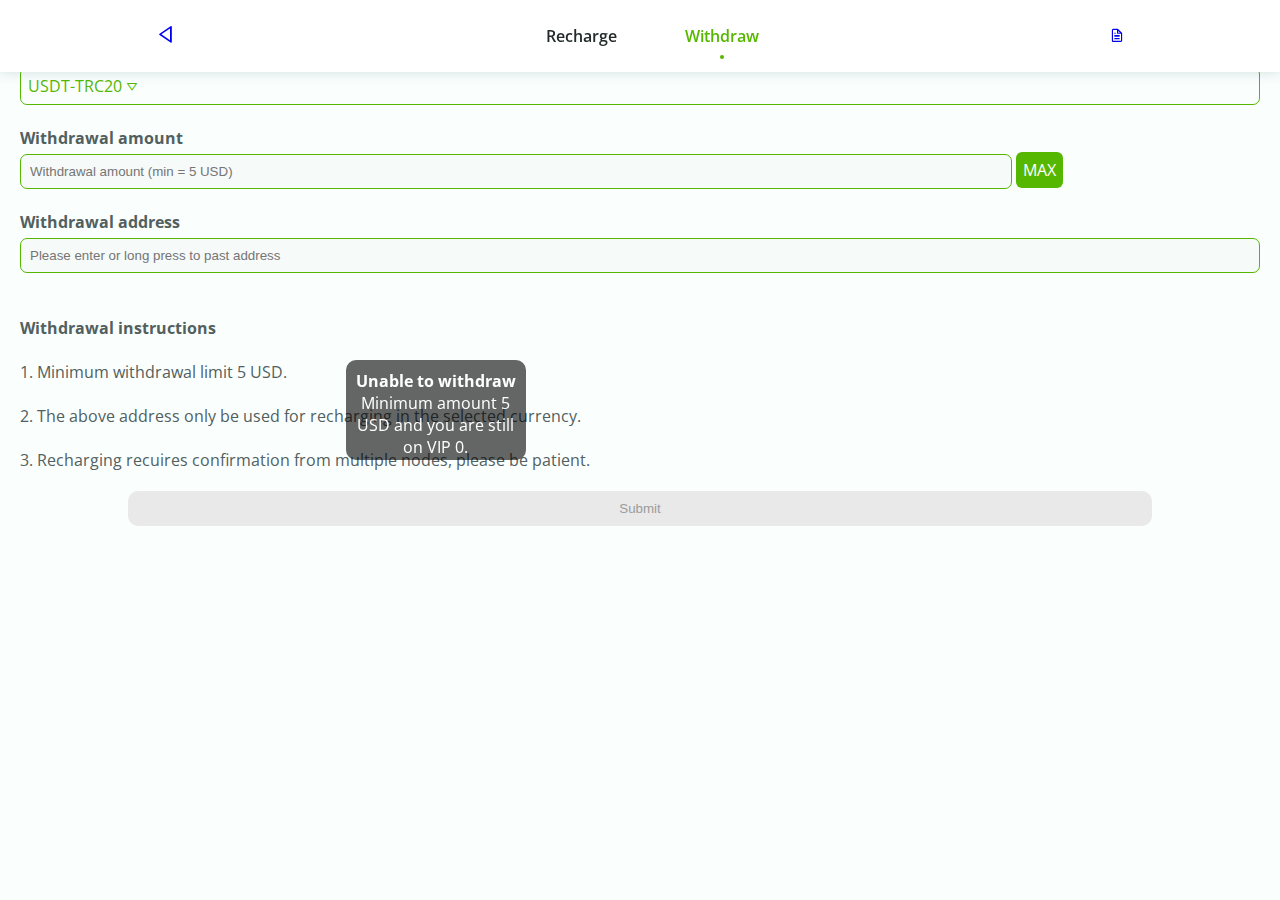
<file: dashboards/withdraw.html>
<!DOCTYPE html>
    <html lang="en">
    <head>
        <meta charset="UTF-8">
        <meta name="viewport" content="width=device-width, initial-scale=1.0">

        <!--=============== BOXICONS ===============-->
        <link rel="stylesheet" href="https://cdn.jsdelivr.net/npm/boxicons@latest/css/boxicons.min.css">

        <!--=============== CSS ===============-->
        <link rel="stylesheet" href="../assets/css/styles.css">

        <title>Withdraw</title>
    </head>

    <body>
        <!--=============== HEADER ===============-->
        <header class="header">
            <nav class="nav container">
                <a href="dashboard.html#home"><i class='bx bx-left-arrow' style="font-size: 20px;"></i></a>

                <div class="nav__menu" id="nav-menu">
                    <ul class="nav__list">
                        <li class="nav__item">
                            <a href="deposit.html" class="nav__link" style="margin-left:20px">
                                <i class='bx bx-plus nav__icon'></i>
                                <span class="nav__name">Recharge</span>
                            </a>
                        </li>
                        
                        <li class="nav__item">
                            <a href="#withdraw" class="nav__link active-link" style="margin-left:20px"> 
                                <i class='bx bx-wallet nav__icon'></i>
                                <span class="nav__name">Withdraw</span>
                            </a>
                        </li>
                    </ul>
                </div>           
            <a href="dashboard.html#history"><i class='bx bx-file' style="padding-left: 5%; cursor: pointer;"></i></a> 
            </nav>
        </header>


        <div style="padding: 20px;">

<h3>Withdraw</h3><br>

<div style="border: 1px solid #56b700; width: 100%; padding: 7px; border-radius: 7px; color: #56b700">USDT-TRC20 <i class='bx bx-down-arrow' style="font-size: 12px;"></i></div><br>

<h4 style="padding-bottom: 5px;">Withdrawal amount</h4>
<input type="name" placeholder="Withdrawal amount (min = 5 USD)" style="border: 1px solid #56b700; padding: 9px; border-radius: 7px; width: 80%;" disabled>
<span style="color: white; background: #56b700; padding: 7px; border-radius: 6px;">MAX</span><br><br>

<h4 style="padding-bottom: 5px;">Withdrawal address</h4>
</h3><input type="name" placeholder="Please enter or long press to past address" style="border: 1px solid #56b700; padding: 9px;border-radius: 7px; width: 100%;" disabled><br>


        <br><br>
            <h4>Withdrawal instructions</h4><br>
            <p>1. Minimum withdrawal limit 5 USD.</p><br>
            <p>2. The above address only be used for recharging in the selected currency.</p><br>
            <p>3. Recharging recuires confirmation from multiple nodes, please be patient.</p>
        </div>
<center>
<div style="background-color: rgba(0,0,0,0.6); width: 180px; height: 100px; position: fixed; top: 40%; left: 27%; color: white; padding: 10px; border-radius: 10px;">
<b>Unable to withdraw</b>
Minimum amount 5 USD and you are still on VIP 0.

</div>
<button style="border: none; padding: 10px; width: 80%; border-radius: 10px; background: #e9e9e9; color: #9c9c9c;" disabled>Submit</button>
</center>
    </body>
</html>
</file>
<file: assets/css/styles.css>
/*=============== GOOGLE FONTS ===============*/
@import url("https://fonts.googleapis.com/css2?family=Open+Sans:wght@400;600&display=swap");

/*=============== VARIABLES CSS ===============*/
:root {
  --header-height: 3rem;

  /*========== Colors ==========*/
  --hue: 174;
  --sat: 63%;
  --first-color: #56b700;
  --first-color-alt: hsl(var(--hue), var(--sat), 36%);
  --title-color: hsl(var(--hue), 12%, 15%);
  --text-color: hsl(var(--hue), 8%, 35%);
  --body-color: hsl(var(--hue), 100%, 99%);
  --container-color: #FFF;

  /*========== Font and typography ==========*/
  --body-font: 'Open Sans', sans-serif;
  --h1-font-size: 1.5rem;
  --normal-font-size: .938rem;
  --tiny-font-size: .625rem;

  /*========== z index ==========*/
  --z-tooltip: 10;
  --z-fixed: 100;
}

@media screen and (min-width: 968px) {
  :root {
    --h1-font-size: 2.25rem;
    --normal-font-size: 1rem;
  }
}

/*=============== BASE ===============*/
* {
  box-sizing: border-box;
  padding: 0;
  margin: 0;
}

html {
  scroll-behavior: smooth;
}

body {
  overflow: hidden;
  margin: var(--header-height) 0 0 0;
  font-family: var(--body-font);
  font-size: var(--normal-font-size);
  background-color: var(--body-color);
  color: var(--text-color);
}

ul {
  list-style: none;
}

a {
  text-decoration: none;
}

img {
  max-width: 100%;
  height: auto;
}

/*=============== REUSABLE CSS CLASSES ===============*/
.section {
  padding: 4.5rem 0 2rem;
}

.section__title {
  font-size: var(--h1-font-size);
  color: var(--title-color);
  text-align: center;
  margin-bottom: 1.5rem;
}

.section__height {
  height: 100vh;
}

/*=============== LAYOUT ===============*/
.container {
  max-width: 968px;
  margin-left: 1rem;
  margin-right: 1rem;
}

/*=============== HEADER ===============*/
.header {
  position: fixed;
  top: 0;
  left: 0;
  width: 100%;
  background-color: var(--container-color);
  z-index: var(--z-fixed);
  transition: .4s;
}

/*=============== NAV ===============*/
.nav {
  height: var(--header-height);
  display: flex;
  justify-content: space-between;
  align-items: center;
}

.nav__img {
  width: 32px;
  border-radius: 50%;
}

.nav__logo {
  width: 110px;
  margin-top: 5px;
}

@media screen and (max-width: 767px) {
  .nav__menu {
    position: fixed;
    bottom: 0;
    left: 0;
    background-color: var(--container-color);
    box-shadow: 0 -1px 12px hsla(var(--hue), var(--sat), 15%, 0.15);
    width: 100%;
    height: 4rem;
    padding: 0 1rem;
    display: grid;
    align-content: center;
    border-radius: 1.25rem 1.25rem 0 0;
    transition: .4s;
  }
}

.nav__list, 
.nav__link {
  display: flex;
}

.nav__link {
  flex-direction: column;
  align-items: center;
  row-gap: 4px;
  color: var(--title-color);
  font-weight: 600;
}

.nav__list {
  justify-content: space-around;
}

.nav__name {
  font-size: var(--tiny-font-size);
  /* display: none;*/ /* Minimalist design, hidden labels */
}

.nav__icon {
  font-size: 1.5rem;
}

/*Active link*/
.active-link {
  position: relative;
  color: var(--first-color);
  transition: .3s;
}

/* Minimalist design, active link */
/* .active-link::before{
  content: '';
  position: absolute;
  bottom: -.5rem;
  width: 4px;
  height: 4px;
  background-color: var(--first-color);
  border-radius: 50%;
} */

/* Change background header */
.header {
  box-shadow: 0 1px 12px hsla(var(--hue), var(--sat), 15%, 0.15);
}

/*=============== MEDIA QUERIES ===============*/
/* For small devices */
/* Remove if you choose, the minimalist design */
@media screen and (max-width: 320px) {
  .nav__name {
    display: none;
  }
}

/* For medium devices */
@media screen and (min-width: 576px) {
  .nav__list {
    justify-content: center;
    column-gap: 3rem;
  }
}

@media screen and (min-width: 767px) {
  body {
    margin: 0;
  }
  .section {
    padding: 7rem 0 2rem;
  }
  .nav {
    height: calc(var(--header-height) + 1.5rem); /* 4.5rem */
  }
  .nav__img {
    display: none;
  }
  .nav__icon {
    display: none;
  }
  .nav__name {
    font-size: var(--normal-font-size);
    /* display: block; */ /* Minimalist design, visible labels */
  }
  .nav__link:hover {
    color: var(--first-color);
  }

  /* First design, remove if you choose the minimalist design */
  .active-link::before {
    content: '';
    position: absolute;
    bottom: -.75rem;
    width: 4px;
    height: 4px;
    background-color: var(--first-color);
    border-radius: 50%;
  }

  /* Minimalist design */
  /* .active-link::before{
      bottom: -.75rem;
  } */
}

/* For large devices */
@media screen and (min-width: 1024px) {
  .container {
    margin-left: auto;
    margin-right: auto;
  }
}
</file>
